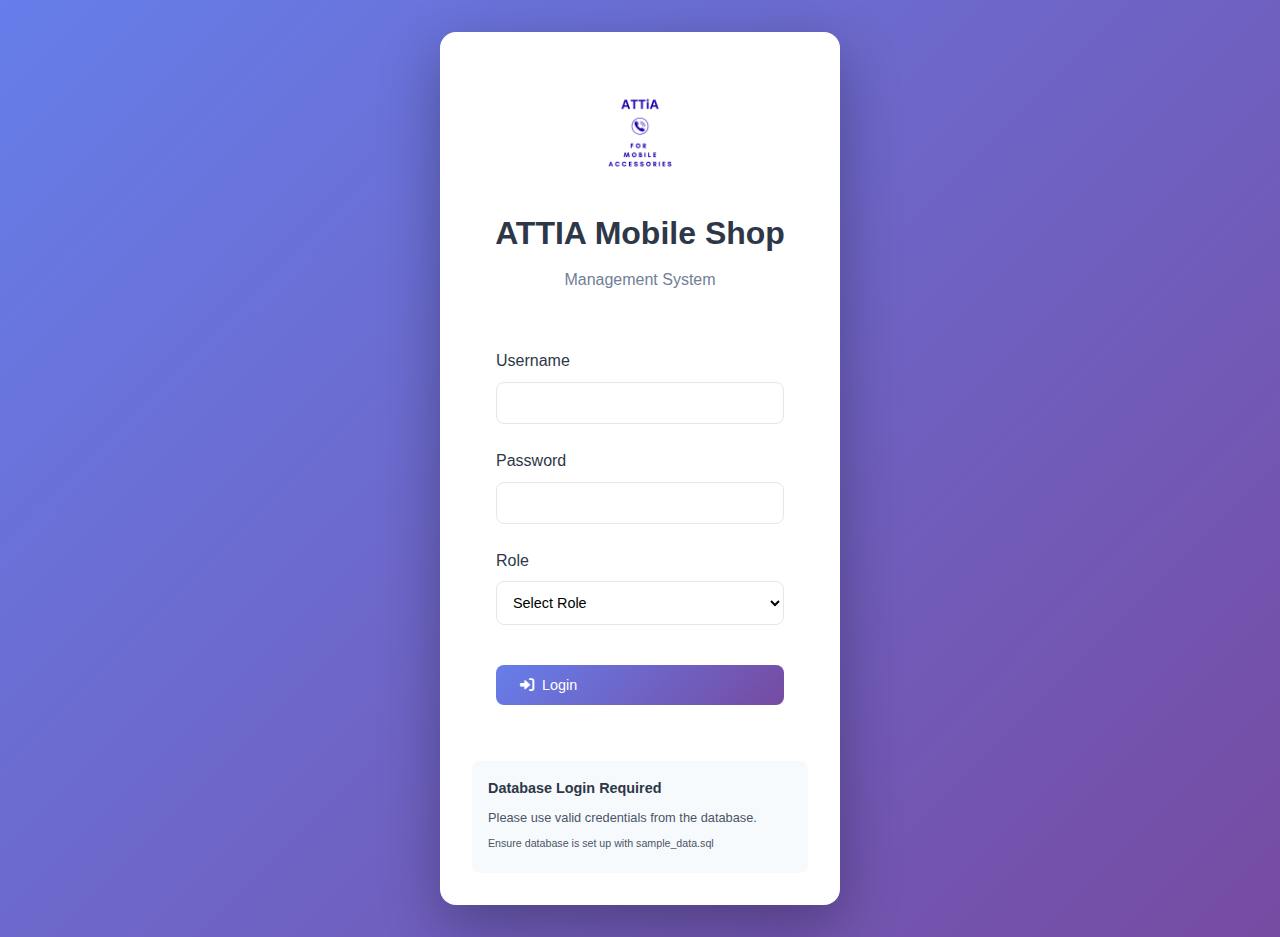
<file: index.html>
<!DOCTYPE html>
<html lang="en">
<head>
    <meta charset="UTF-8">
    <meta name="viewport" content="width=device-width, initial-scale=1.0">
    <title>ATTIA Mobile Shop - Management System</title>
    <link rel="stylesheet" href="styles.css">
    <link rel="stylesheet" href="https://cdnjs.cloudflare.com/ajax/libs/font-awesome/6.0.0/css/all.min.css">
</head>
<body>
    <!-- Login Page -->
    <div id="login-container" class="login-container">
        <div class="login-card">
            <div class="login-header">
                <img src="attia logo.png" alt="ATTIA Logo" class="login-logo">
                <h1>ATTIA Mobile Shop</h1>
                <p>Management System</p>
            </div>
            <form id="login-form" class="login-form">
                <div class="form-group">
                    <label for="username">Username</label>
                    <input type="text" id="username" required>
                </div>
                <div class="form-group">
                    <label for="password">Password</label>
                    <input type="password" id="password" required>
                </div>
                <div class="form-group">
                    <label for="role">Role</label>
                    <select id="role" required>
                        <option value="">Select Role</option>
                        <option value="staff">Staff</option>
                        <option value="admin">Admin</option>
                    </select>
                </div>
                <button type="submit" class="btn btn-primary login-btn">
                    <i class="fas fa-sign-in-alt"></i>
                    Login
                </button>
            </form>
            <div class="demo-credentials">
                <h4>Database Login Required</h4>
                <p>Please use valid credentials from the database.</p>
                <p><small>Ensure database is set up with sample_data.sql</small></p>
            </div>
        </div>
    </div>

    <!-- Main Application -->
    <div id="app-container" class="app-container" style="display: none;">
        <!-- Header -->
        <header class="header">
            <div class="header-left">
                <h1>ATTIA Mobile Shop</h1>
            </div>
            <div class="header-right">
                <div class="user-info">
                    <span id="welcome-message">Welcome, User</span>
                    <span class="user-role" id="user-role">Role</span>
                </div>
                <button class="btn btn-secondary" id="logout-btn">
                    <i class="fas fa-sign-out-alt"></i>
                    Logout
                </button>
            </div>
        </header>

        <!-- Sidebar Navigation -->
        <nav class="sidebar">
            <ul class="nav-menu" id="nav-menu">
                <li class="nav-item active" data-section="dashboard">
                    <i class="fas fa-tachometer-alt"></i>
                    <span>Dashboard</span>
                </li>
                <li class="nav-item" data-section="inventory" data-roles="admin,staff">
                    <i class="fas fa-boxes"></i>
                    <span>Inventory</span>
                </li>
                <li class="nav-item" data-section="sales" data-roles="staff">
                    <i class="fas fa-receipt"></i>
                    <span>Create Receipt</span>
                </li>
                <li class="nav-item" data-section="sales" data-roles="admin">
                    <i class="fas fa-shopping-cart"></i>
                    <span>Sales Management</span>
                </li>
                <li class="nav-item" data-section="customers" data-roles="admin">
                    <i class="fas fa-users"></i>
                    <span>Customers</span>
                </li>
                <li class="nav-item" data-section="reports" data-roles="admin">
                    <i class="fas fa-chart-bar"></i>
                    <span>Reports</span>
                </li>
                <li class="nav-item" data-section="staff-management" data-roles="admin">
                    <i class="fas fa-user-cog"></i>
                    <span>Staff Management</span>
                </li>
            </ul>
        </nav>

        <!-- Main Content -->
        <main class="main-content">
            <!-- Dashboard Section -->
            <section id="dashboard" class="content-section active">
                <div class="section-header">
                    <h2>Dashboard</h2>
                    <div class="date-info">
                        <i class="fas fa-calendar"></i>
                        <span id="current-date"></span>
                    </div>
                </div>
                
                <div class="stats-grid">
                    <div class="stat-card">
                        <div class="stat-icon">
                            <i class="fas fa-boxes"></i>
                        </div>
                        <div class="stat-info">
                            <h3 id="total-products">0</h3>
                            <p>Available Products</p>
                        </div>
                    </div>
                    <div class="stat-card">
                        <div class="stat-icon">
                            <i class="fas fa-receipt"></i>
                        </div>
                        <div class="stat-info">
                            <h3 id="total-sales">$0</h3>
                            <p>Sales Info</p>
                        </div>
                    </div>
                    <div class="stat-card">
                        <div class="stat-icon">
                            <i class="fas fa-users"></i>
                        </div>
                        <div class="stat-info">
                            <h3 id="total-customers">0</h3>
                            <p>Customer Info</p>
                        </div>
                    </div>
                </div>
            </section>

            <!-- Inventory Section -->
            <section id="inventory" class="content-section">
                <div class="section-header">
                    <h2>Inventory Management</h2>
                    <button class="btn btn-primary" id="add-product-btn">
                        <i class="fas fa-plus"></i> Add Product
                    </button>
                </div>

                <div class="search-filter">
                    <div class="search-box">
                        <i class="fas fa-search"></i>
                        <input type="text" id="search-products" placeholder="Search products...">
                    </div>
                    <select id="filter-brand">
                        <option value="">All Brands</option>
                    </select>
                </div>

                <div class="table-container">
                    <table class="data-table" id="products-table">
                        <thead>
                            <tr>
                                <th>Image</th>
                                <th>Code</th>
                                <th>Brand</th>
                                <th>Model</th>
                                <th>Price</th>
                                <th>Stock</th>
                                <th>Status</th>
                                <th>Actions</th>
                            </tr>
                        </thead>
                        <tbody id="products-tbody">
                            <tr class="no-data-row">
                                <td colspan="8">Loading products...</td>
                            </tr>
                        </tbody>
                    </table>
                </div>
            </section>

            <!-- Sales Section -->
            <section id="sales" class="content-section">
                <div class="section-header">
                    <h2><i class="fas fa-shopping-cart"></i> Sales Management</h2>
                    <button class="btn btn-primary" id="add-sale-btn" onclick="ReceiptController.showReceiptBuilder()">
                        <i class="fas fa-plus"></i>
                        Create Receipt
                    </button>
                </div>

                <!-- Receipt Builder (Staff Feature) -->
                <div id="receipt-builder" class="receipt-builder" style="display: none;">
                    <div class="receipt-card">
                        <h3><i class="fas fa-receipt"></i> Create New Receipt</h3>
                        
                        <div class="receipt-form">
                            <div class="form-row">
                                <div class="form-group">
                                    <label>Customer Name</label>
                                    <input type="text" id="receipt-customer" placeholder="Enter customer name">
                                </div>
                                <div class="form-group">
                                    <label>Phone</label>
                                    <input type="text" id="receipt-phone" placeholder="Customer phone">
                                </div>
                            </div>
                        </div>

                        <div class="receipt-items">
                            <h4>Items</h4>
                            <div class="receipt-items-list" id="receipt-items-list">
                                <p class="no-items">No items added yet. Go to Inventory to add products.</p>
                            </div>
                            
                            <div class="receipt-total">
                                <div class="total-row">
                                    <span>Subtotal:</span>
                                    <span id="receipt-subtotal">$0.00</span>
                                </div>
                                <div class="total-row">
                                    <span>Tax (10%):</span>
                                    <span id="receipt-tax">$0.00</span>
                                </div>
                                <div class="total-row final-total">
                                    <span>Total:</span>
                                    <span id="receipt-total">$0.00</span>
                                </div>
                            </div>
                        </div>

                        <div class="receipt-actions">
                            <button class="btn btn-secondary" onclick="ReceiptController.cancelReceipt()">Cancel</button>
                            <button class="btn btn-success" onclick="ReceiptController.completeReceipt()" id="complete-receipt-btn" disabled>
                                <i class="fas fa-check"></i> Complete Sale
                            </button>
                        </div>
                    </div>
                </div>

                <div class="sales-summary">
                    <div class="summary-card">
                        <h4>Today's Sales</h4>
                        <p class="amount" id="today-sales">$0</p>
                    </div>
                    <div class="summary-card">
                        <h4>This Month</h4>
                        <p class="amount" id="month-sales">$0</p>
                    </div>
                    <div class="summary-card">
                        <h4>All Time</h4>
                        <p class="amount" id="all-sales">$0</p>
                    </div>
                </div>

                <div class="table-container">
                    <table class="data-table">
                        <thead>
                            <tr>
                                <th>Receipt #</th>
                                <th>Date</th>
                                <th>Customer</th>
                                <th>Items</th>
                                <th>Quantity</th>
                                <th>Total</th>
                                <th>Actions</th>
                            </tr>
                        </thead>
                        <tbody id="sales-tbody">
                            <tr class="no-data-row">
                                <td colspan="7">Loading sales...</td>
                            </tr>
                        </tbody>
                    </table>
                </div>
            </section>

            <!-- Customers Section -->
            <section id="customers" class="content-section">
                <div class="section-header">
                    <h2>Customer Management</h2>
                    <button class="btn btn-primary" id="add-customer-btn">
                        <i class="fas fa-plus"></i> Add Customer
                    </button>
                </div>

                <div class="table-container">
                    <table class="data-table">
                        <thead>
                            <tr>
                                <th>Customer</th>
                                <th>Phone</th>
                                <th>Email</th>
                                <th>Total Purchases</th>
                                <th>Last Visit</th>
                                <th>Actions</th>
                            </tr>
                        </thead>
                        <tbody id="customers-tbody">
                            <tr class="no-data-row">
                                <td colspan="6">Loading customers...</td>
                            </tr>
                        </tbody>
                    </table>
                </div>
            </section>

            <!-- Reports Section -->
            <section id="reports" class="content-section">
                <div class="section-header">
                    <h2>Reports & Analytics</h2>
                </div>
                <div class="reports-grid">
                    <div class="report-card">
                        <h3>Sales Report</h3>
                        <p>View detailed sales analytics</p>
                        <button class="btn btn-primary">Generate Report</button>
                    </div>
                    <div class="report-card">
                        <h3>Inventory Report</h3>
                        <p>Stock levels and product performance</p>
                        <button class="btn btn-primary">Generate Report</button>
                    </div>
                </div>
            </section>

            <!-- Staff Management Section -->
            <section id="staff-management" class="content-section">
                <div class="section-header">
                    <h2>Staff Management</h2>
                    <button class="btn btn-primary" id="add-staff-btn">
                        <i class="fas fa-plus"></i> Add Staff
                    </button>
                </div>
                <div class="staff-grid">
                    <div class="staff-card">
                        <h3>Staff Members</h3>
                        <p>Manage staff accounts and permissions</p>
                    </div>
                </div>
            </section>
        </main>
    </div>

    <!-- MVC Implementation with Database Integration -->
    <script src="assets/js/app.js"></script>
    <script src="assets/js/receipt.js"></script>
</body>
</html>
</file>
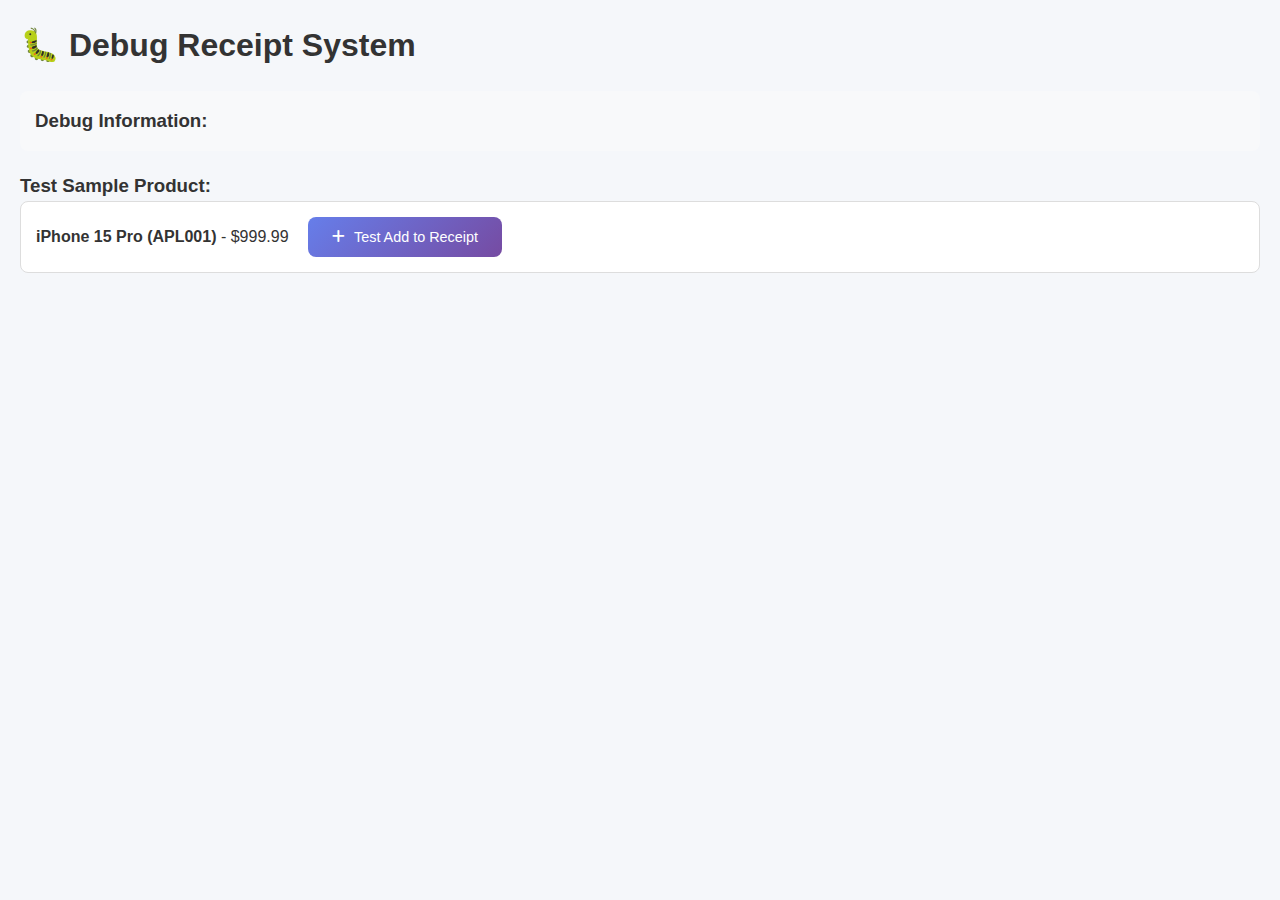
<file: debug.html>
<!DOCTYPE html>
<html lang="en">
<head>
    <meta charset="UTF-8">
    <meta name="viewport" content="width=device-width, initial-scale=1.0">
    <title>Debug Receipt System</title>
    <link rel="stylesheet" href="styles.css">
    <link rel="stylesheet" href="https://cdnjs.cloudflare.com/ajax/libs/font-awesome/6.0.0/css/all.min.css">
</head>
<body>
    <div style="padding: 20px;">
        <h1>🐛 Debug Receipt System</h1>
        
        <div id="debug-info" style="background: #f8f9fa; padding: 15px; border-radius: 8px; margin: 20px 0;">
            <h3>Debug Information:</h3>
            <div id="debug-output"></div>
        </div>

        <div style="margin: 20px 0;">
            <h3>Test Sample Product:</h3>
            <div style="background: white; padding: 15px; border: 1px solid #ddd; border-radius: 8px;">
                <strong>iPhone 15 Pro (APL001)</strong> - $999.99
                <button class="btn btn-primary" onclick="testAddToReceipt()" style="margin-left: 15px;">
                    <i class="fas fa-plus"></i> Test Add to Receipt
                </button>
            </div>
        </div>

        <div id="receipt-builder" class="receipt-builder" style="display: none;">
            <div class="receipt-card">
                <h3><i class="fas fa-receipt"></i> Receipt Builder</h3>
                <div class="receipt-items-list" id="receipt-items-list">
                    <p class="no-items">No items added yet.</p>
                </div>
                <div class="receipt-total">
                    <div class="total-row">
                        <span>Subtotal:</span>
                        <span id="receipt-subtotal">$0.00</span>
                    </div>
                    <div class="total-row">
                        <span>Tax (10%):</span>
                        <span id="receipt-tax">$0.00</span>
                    </div>
                    <div class="total-row final-total">
                        <span>Total:</span>
                        <span id="receipt-total">$0.00</span>
                    </div>
                </div>
            </div>
        </div>
    </div>

    <script src="assets/js/app.js"></script>
    <script src="assets/js/receipt.js"></script>
    <script>
        // Debug logging
        function debugLog(message) {
            const output = document.getElementById('debug-output');
            const time = new Date().toLocaleTimeString();
            output.innerHTML += `<div>[${time}] ${message}</div>`;
            console.log(message);
        }

        // Test data
        const AppData = {
            products: [
                { id: 1, code: 'APL001', brand: 'Apple', model: 'iPhone 15 Pro', price: 999.99, stock: 25 }
            ],
            currentUser: { role: 'staff', name: 'Test Staff' },
            currentReceipt: {
                items: [],
                customer: '',
                phone: '',
                customer_id: null,
                subtotal: 0,
                tax: 0,
                total: 0
            }
        };

        // Test function
        function testAddToReceipt() {
            debugLog('🧪 Testing addToReceipt function...');
            
            try {
                if (typeof ReceiptController === 'undefined') {
                    debugLog('❌ ReceiptController is undefined!');
                    return;
                }
                
                if (typeof ReceiptController.addToReceipt !== 'function') {
                    debugLog('❌ ReceiptController.addToReceipt is not a function!');
                    return;
                }
                
                debugLog('✅ ReceiptController found, calling addToReceipt(1)...');
                ReceiptController.addToReceipt(1);
                debugLog('✅ addToReceipt called successfully!');
                
            } catch (error) {
                debugLog('❌ Error: ' + error.message);
                console.error(error);
            }
        }

        // Check what's loaded
        document.addEventListener('DOMContentLoaded', function() {
            debugLog('📄 DOM loaded');
            debugLog('🔍 Checking loaded objects...');
            debugLog('AppData: ' + (typeof AppData !== 'undefined' ? '✅' : '❌'));
            debugLog('AppController: ' + (typeof AppController !== 'undefined' ? '✅' : '❌'));
            debugLog('ReceiptController: ' + (typeof ReceiptController !== 'undefined' ? '✅' : '❌'));
            
            if (typeof ReceiptController !== 'undefined') {
                debugLog('ReceiptController methods: ' + Object.keys(ReceiptController).join(', '));
            }
        });
    </script>
</body>
</html>
</file>
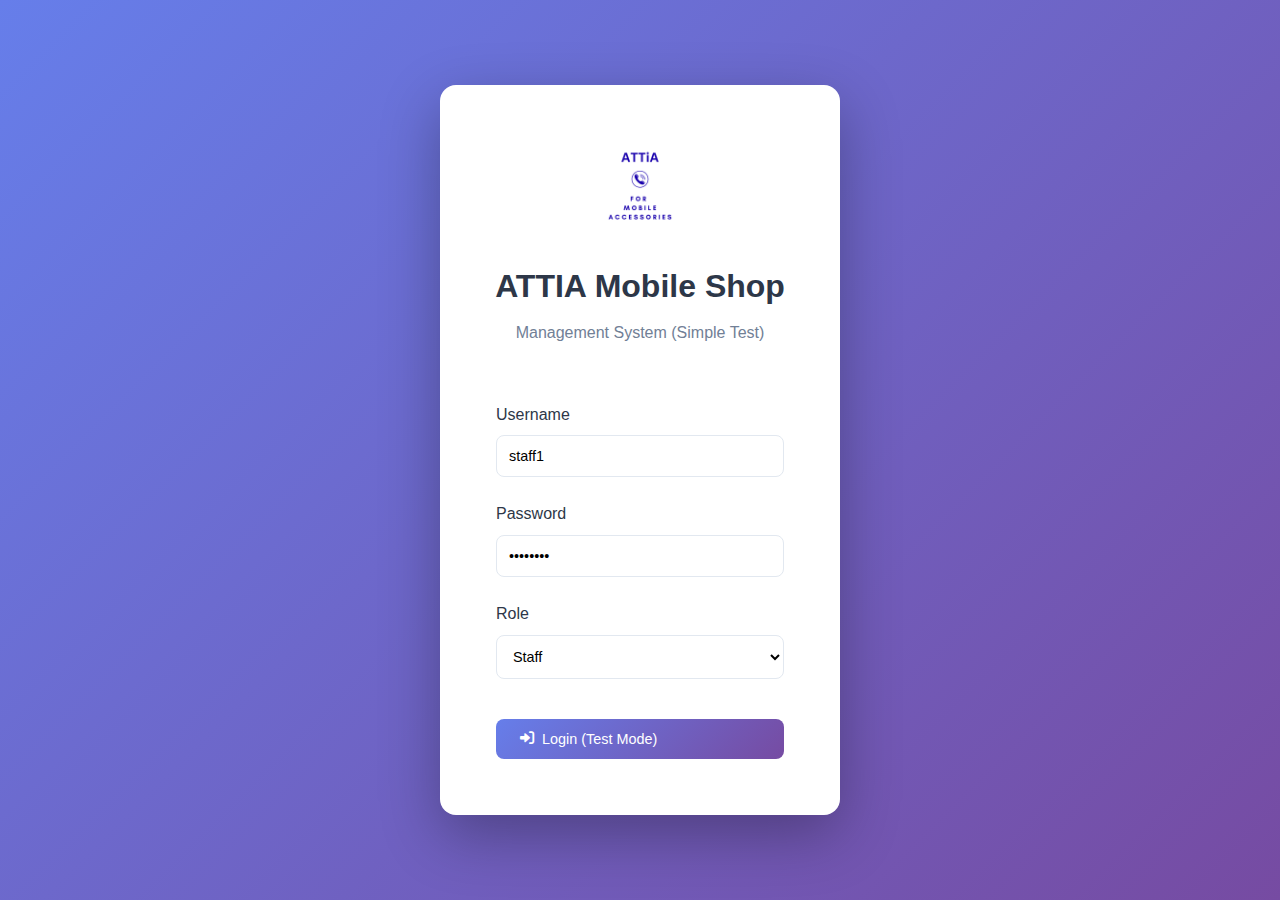
<file: index_simple.html>
<!DOCTYPE html>
<html lang="en">
<head>
    <meta charset="UTF-8">
    <meta name="viewport" content="width=device-width, initial-scale=1.0">
    <title>ATTIA Mobile Shop - Simple Test</title>
    <link rel="stylesheet" href="styles.css">
    <link rel="stylesheet" href="https://cdnjs.cloudflare.com/ajax/libs/font-awesome/6.0.0/css/all.min.css">
</head>
<body>
    <!-- Login Page -->
    <div id="login-container" class="login-container">
        <div class="login-card">
            <div class="login-header">
                <img src="attia logo.png" alt="ATTIA Logo" class="login-logo">
                <h1>ATTIA Mobile Shop</h1>
                <p>Management System (Simple Test)</p>
            </div>
            <form id="login-form" class="login-form">
                <div class="form-group">
                    <label for="username">Username</label>
                    <input type="text" id="username" value="staff1" required>
                </div>
                <div class="form-group">
                    <label for="password">Password</label>
                    <input type="password" id="password" value="staff123" required>
                </div>
                <div class="form-group">
                    <label for="role">Role</label>
                    <select id="role" required>
                        <option value="">Select Role</option>
                        <option value="staff" selected>Staff</option>
                        <option value="admin">Admin</option>
                    </select>
                </div>
                <button type="submit" class="btn btn-primary login-btn">
                    <i class="fas fa-sign-in-alt"></i>
                    Login (Test Mode)
                </button>
            </form>
        </div>
    </div>

    <!-- Main Application -->
    <div id="app-container" class="app-container" style="display: none;">
        <!-- Header -->
        <header class="header">
            <div class="header-left">
                <h1>ATTIA Mobile Shop (Test Mode)</h1>
            </div>
            <div class="header-right">
                <div class="user-info">
                    <span id="welcome-message">Welcome, User</span>
                    <span class="user-role" id="user-role">Role</span>
                </div>
                <button class="btn btn-secondary" id="logout-btn">
                    <i class="fas fa-sign-out-alt"></i>
                    Logout
                </button>
            </div>
        </header>

        <!-- Sidebar Navigation -->
        <nav class="sidebar">
            <ul class="nav-menu" id="nav-menu">
                <li class="nav-item active" data-section="dashboard">
                    <i class="fas fa-tachometer-alt"></i>
                    <span>Dashboard</span>
                </li>
                <li class="nav-item" data-section="inventory" data-roles="admin,staff">
                    <i class="fas fa-boxes"></i>
                    <span>Inventory</span>
                </li>
                <li class="nav-item" data-section="sales" data-roles="staff">
                    <i class="fas fa-receipt"></i>
                    <span>Create Receipt</span>
                </li>
            </ul>
        </nav>

        <!-- Main Content -->
        <main class="main-content">
            <!-- Dashboard Section -->
            <section id="dashboard" class="content-section active">
                <div class="section-header">
                    <h2>Dashboard</h2>
                </div>
                
                <div class="stats-grid">
                    <div class="stat-card">
                        <div class="stat-info">
                            <h3 id="total-products">3</h3>
                            <p>Available Products</p>
                        </div>
                    </div>
                </div>
            </section>

            <!-- Inventory Section -->
            <section id="inventory" class="content-section">
                <div class="section-header">
                    <h2>Inventory Management</h2>
                </div>

                <div class="table-container">
                    <table class="data-table">
                        <thead>
                            <tr>
                                <th>Code</th>
                                <th>Brand</th>
                                <th>Model</th>
                                <th>Price</th>
                                <th>Stock</th>
                                <th>Actions</th>
                            </tr>
                        </thead>
                        <tbody id="products-tbody">
                            <tr>
                                <td><strong>APL001</strong></td>
                                <td>Apple</td>
                                <td>iPhone 15 Pro</td>
                                <td>$999.99</td>
                                <td>25</td>
                                <td>
                                    <button class="btn btn-primary btn-sm" onclick="testAddToReceipt(1)">
                                        <i class="fas fa-plus"></i> Add to Receipt
                                    </button>
                                </td>
                            </tr>
                            <tr>
                                <td><strong>SAM002</strong></td>
                                <td>Samsung</td>
                                <td>Galaxy S24 Ultra</td>
                                <td>$899.99</td>
                                <td>30</td>
                                <td>
                                    <button class="btn btn-primary btn-sm" onclick="testAddToReceipt(2)">
                                        <i class="fas fa-plus"></i> Add to Receipt
                                    </button>
                                </td>
                            </tr>
                            <tr>
                                <td><strong>GOO003</strong></td>
                                <td>Google</td>
                                <td>Pixel 8 Pro</td>
                                <td>$699.99</td>
                                <td>15</td>
                                <td>
                                    <button class="btn btn-primary btn-sm" onclick="testAddToReceipt(3)">
                                        <i class="fas fa-plus"></i> Add to Receipt
                                    </button>
                                </td>
                            </tr>
                        </tbody>
                    </table>
                </div>
            </section>

            <!-- Sales Section -->
            <section id="sales" class="content-section">
                <div class="section-header">
                    <h2>Create Receipt</h2>
                </div>

                <!-- Receipt Builder -->
                <div id="receipt-builder" class="receipt-builder" style="display: none;">
                    <div class="receipt-card">
                        <h3><i class="fas fa-receipt"></i> Create New Receipt</h3>
                        
                        <div class="receipt-form">
                            <div class="form-row">
                                <div class="form-group">
                                    <label>Customer Name</label>
                                    <input type="text" id="receipt-customer" placeholder="Enter customer name">
                                </div>
                                <div class="form-group">
                                    <label>Phone</label>
                                    <input type="text" id="receipt-phone" placeholder="Customer phone">
                                </div>
                            </div>
                        </div>

                        <div class="receipt-items">
                            <h4>Items</h4>
                            <div class="receipt-items-list" id="receipt-items-list">
                                <p class="no-items">No items added yet. Go to Inventory to add products.</p>
                            </div>
                            
                            <div class="receipt-total">
                                <div class="total-row">
                                    <span>Subtotal:</span>
                                    <span id="receipt-subtotal">$0.00</span>
                                </div>
                                <div class="total-row">
                                    <span>Tax (10%):</span>
                                    <span id="receipt-tax">$0.00</span>
                                </div>
                                <div class="total-row final-total">
                                    <span>Total:</span>
                                    <span id="receipt-total">$0.00</span>
                                </div>
                            </div>
                        </div>

                        <div class="receipt-actions">
                            <button class="btn btn-secondary" onclick="cancelReceipt()">Cancel</button>
                            <button class="btn btn-success" onclick="completeReceipt()" id="complete-receipt-btn" disabled>
                                <i class="fas fa-check"></i> Complete Sale
                            </button>
                        </div>
                    </div>
                </div>
            </section>
        </main>
    </div>

    <script>
        // Simple test data
        const testProducts = [
            { id: 1, code: 'APL001', brand: 'Apple', model: 'iPhone 15 Pro', price: 999.99, stock: 25 },
            { id: 2, code: 'SAM002', brand: 'Samsung', model: 'Galaxy S24 Ultra', price: 899.99, stock: 30 },
            { id: 3, code: 'GOO003', brand: 'Google', model: 'Pixel 8 Pro', price: 699.99, stock: 15 }
        ];

        let currentReceipt = {
            items: [],
            subtotal: 0,
            tax: 0,
            total: 0
        };

        // Simple login
        document.getElementById('login-form').addEventListener('submit', function(e) {
            e.preventDefault();
            document.getElementById('login-container').style.display = 'none';
            document.getElementById('app-container').style.display = 'block';
            document.getElementById('welcome-message').textContent = 'Welcome, Test Staff';
            document.getElementById('user-role').textContent = 'Staff';
        });

        // Navigation
        document.addEventListener('click', function(e) {
            if (e.target.closest('.nav-item')) {
                const section = e.target.closest('.nav-item').dataset.section;
                if (section) {
                    document.querySelectorAll('.content-section').forEach(s => s.classList.remove('active'));
                    document.querySelectorAll('.nav-item').forEach(n => n.classList.remove('active'));
                    document.getElementById(section).classList.add('active');
                    e.target.closest('.nav-item').classList.add('active');
                }
            }
        });

        // Add to receipt function
        function testAddToReceipt(productId) {
            console.log('Adding product', productId, 'to receipt');
            
            const product = testProducts.find(p => p.id === productId);
            if (!product) {
                alert('Product not found!');
                return;
            }

            // Check if already in receipt
            const existingItem = currentReceipt.items.find(item => item.productId === productId);
            
            if (existingItem) {
                existingItem.quantity++;
                existingItem.total = existingItem.quantity * existingItem.price;
            } else {
                currentReceipt.items.push({
                    productId: productId,
                    code: product.code,
                    name: `${product.brand} ${product.model}`,
                    price: product.price,
                    quantity: 1,
                    total: product.price
                });
            }

            updateReceiptDisplay();
            showReceiptBuilder();
            
            // Button feedback
            const button = event.target.closest('button');
            const originalText = button.innerHTML;
            button.innerHTML = '<i class="fas fa-check"></i> Added!';
            button.style.backgroundColor = '#28a745';
            setTimeout(() => {
                button.innerHTML = originalText;
                button.style.backgroundColor = '';
            }, 1500);

            showNotification(`${product.brand} ${product.model} added to receipt!`);
        }

        function showReceiptBuilder() {
            document.getElementById('receipt-builder').style.display = 'block';
            document.getElementById('receipt-builder').scrollIntoView({ behavior: 'smooth' });
        }

        function cancelReceipt() {
            document.getElementById('receipt-builder').style.display = 'none';
            currentReceipt.items = [];
            updateReceiptDisplay();
        }

        function updateReceiptDisplay() {
            const itemsList = document.getElementById('receipt-items-list');
            
            if (currentReceipt.items.length === 0) {
                itemsList.innerHTML = '<p class="no-items">No items added yet. Go to Inventory to add products.</p>';
            } else {
                itemsList.innerHTML = currentReceipt.items.map(item => `
                    <div class="receipt-item">
                        <div class="item-info">
                            <strong>${item.name}</strong>
                            <div class="item-code">Code: ${item.code}</div>
                        </div>
                        <div class="item-quantity">
                            <button class="qty-btn" onclick="changeQuantity(${item.productId}, -1)">-</button>
                            <span class="qty-display">${item.quantity}</span>
                            <button class="qty-btn" onclick="changeQuantity(${item.productId}, 1)">+</button>
                        </div>
                        <div class="item-price">$${item.price.toFixed(2)}</div>
                        <div class="item-total">$${item.total.toFixed(2)}</div>
                        <button class="btn-remove" onclick="removeFromReceipt(${item.productId})">
                            <i class="fas fa-trash"></i>
                        </button>
                    </div>
                `).join('');
            }

            // Calculate totals
            const subtotal = currentReceipt.items.reduce((sum, item) => sum + item.total, 0);
            const tax = subtotal * 0.1;
            const total = subtotal + tax;

            document.getElementById('receipt-subtotal').textContent = `$${subtotal.toFixed(2)}`;
            document.getElementById('receipt-tax').textContent = `$${tax.toFixed(2)}`;
            document.getElementById('receipt-total').textContent = `$${total.toFixed(2)}`;

            document.getElementById('complete-receipt-btn').disabled = currentReceipt.items.length === 0;
        }

        function changeQuantity(productId, change) {
            const item = currentReceipt.items.find(item => item.productId === productId);
            if (!item) return;

            const newQuantity = item.quantity + change;
            if (newQuantity <= 0) {
                removeFromReceipt(productId);
            } else {
                item.quantity = newQuantity;
                item.total = item.quantity * item.price;
                updateReceiptDisplay();
            }
        }

        function removeFromReceipt(productId) {
            currentReceipt.items = currentReceipt.items.filter(item => item.productId !== productId);
            updateReceiptDisplay();
        }

        function completeReceipt() {
            const customerName = document.getElementById('receipt-customer').value.trim();
            if (!customerName) {
                alert('Please enter customer name');
                return;
            }
            alert('Receipt completed! (This is test mode - no database save)');
            cancelReceipt();
        }

        function showNotification(message) {
            const notification = document.createElement('div');
            notification.className = 'notification notification-success';
            notification.innerHTML = `<i class="fas fa-check-circle"></i><span>${message}</span>`;
            document.body.appendChild(notification);
            setTimeout(() => notification.remove(), 3000);
        }

        // Logout
        document.getElementById('logout-btn').addEventListener('click', function() {
            location.reload();
        });
    </script>
</body>
</html>
</file>
<file: styles.css>
/* Reset and Base Styles */
* {
    margin: 0;
    padding: 0;
    box-sizing: border-box;
}

body {
    font-family: 'Segoe UI', Tahoma, Geneva, Verdana, sans-serif;
    background-color: #f5f7fa;
    color: #333;
    line-height: 1.6;
}

/* Login Styles */
.login-container {
    display: flex;
    justify-content: center;
    align-items: center;
    min-height: 100vh;
    background: linear-gradient(135deg, #667eea 0%, #764ba2 100%);
    padding: 2rem;
}

.login-card {
    background: white;
    padding: 2rem;
    border-radius: 16px;
    box-shadow: 0 20px 60px rgba(0,0,0,0.3);
    width: 100%;
    max-width: 400px;
    text-align: center;
}

.login-header {
    margin-bottom: 2rem;
}

.login-header .login-logo {
    width:  120px;
    height: 120px;
    object-fit: contain;
    margin-bottom: 1rem;
}

.login-header h1 {
    font-size: 2rem;
    color: #2d3748;
    margin-bottom: 0.5rem;
}

.login-header p {
    color: #718096;
    font-size: 1rem;
}

.login-form {
    text-align: left;
}

.login-btn {
    width: 100%;
    padding: 1rem;
    font-size: 1rem;
    margin-top: 1rem;
}

.demo-credentials {
    margin-top: 2rem;
    padding: 1rem;
    background: #f7fafc;
    border-radius: 8px;
    text-align: left;
}

.demo-credentials h4 {
    color: #2d3748;
    margin-bottom: 0.5rem;
    font-size: 0.9rem;
}

.demo-credentials p {
    color: #4a5568;
    font-size: 0.8rem;
    margin-bottom: 0.25rem;
}

.user-role {
    background: #667eea;
    color: white;
    padding: 0.25rem 0.75rem;
    border-radius: 12px;
    font-size: 0.8rem;
    margin-left: 0.5rem;
}

.container {
    display: grid;
    grid-template-areas: 
        "header header"
        "sidebar main";
    grid-template-columns: 250px 1fr;
    grid-template-rows: 70px 1fr;
    min-height: 100vh;
}

/* Header Styles */
.header {
    grid-area: header;
    background: linear-gradient(135deg, #667eea 0%, #764ba2 100%);
    color: white;
    display: flex;
    justify-content: space-between;
    align-items: center;
    padding: 0 2rem;
    box-shadow: 0 2px 10px rgba(0,0,0,0.1);
}

.logo {
    display: flex;
    align-items: center;
    gap: 0.5rem;
}

.logo .header-logo {
    width: 100px;
    height: 100px;
    object-fit: contain;
}

.logo h1 {
    font-size: 1.5rem;
    font-weight: 600;
}

.user-info {
    display: flex;
    align-items: center;
    gap: 0.5rem;
    font-size: 0.9rem;
}

.user-info i {
    font-size: 1.5rem;
}

/* Sidebar Styles */
.sidebar {
    grid-area: sidebar;
    background: white;
    box-shadow: 2px 0 10px rgba(0,0,0,0.1);
    padding: 1rem 0;
}

.nav-menu {
    list-style: none;
}

.nav-item {
    display: flex;
    align-items: center;
    gap: 0.75rem;
    padding: 1rem 1.5rem;
    cursor: pointer;
    transition: all 0.3s ease;
    border-left: 3px solid transparent;
}

.nav-item:hover {
    background-color: #f8f9ff;
    border-left-color: #667eea;
}

.nav-item.active {
    background-color: #f0f3ff;
    border-left-color: #667eea;
    color: #667eea;
}

.nav-item i {
    font-size: 1.1rem;
    width: 20px;
}

.nav-item span {
    font-weight: 500;
}

/* Main Content Styles */
.main-content {
    grid-area: main;
    padding: 2rem;
    overflow-y: auto;
}

.content-section {
    display: none;
}

.content-section.active {
    display: block;
}

.section-header {
    display: flex;
    justify-content: space-between;
    align-items: center;
    margin-bottom: 2rem;
}

.section-header h2 {
    font-size: 1.8rem;
    color: #2d3748;
}

.date-info {
    display: flex;
    align-items: center;
    gap: 0.5rem;
    color: #718096;
    font-size: 0.9rem;
}

/* Button Styles */
.btn {
    padding: 0.75rem 1.5rem;
    border: none;
    border-radius: 8px;
    cursor: pointer;
    font-size: 0.9rem;
    font-weight: 500;
    transition: all 0.3s ease;
    display: inline-flex;
    align-items: center;
    gap: 0.5rem;
}

.btn-primary {
    background: linear-gradient(135deg, #667eea 0%, #764ba2 100%);
    color: white;
}

.btn-primary:hover {
    transform: translateY(-2px);
    box-shadow: 0 5px 15px rgba(102, 126, 234, 0.4);
}

.btn-secondary {
    background: #e2e8f0;
    color: #4a5568;
}

.btn-secondary:hover {
    background: #cbd5e0;
}

.btn-danger {
    background: #e53e3e;
    color: white;
}

.btn-danger:hover {
    background: #c53030;
}

.btn-warning {
    background: #f6ad55;
    color: white;
}

.btn-warning:hover {
    background: #ed8936;
}

/* Stats Grid */
.stats-grid {
    display: flex;
    flex-direction: row;
    gap: 1.5rem;
    margin-bottom: 2rem;
    flex-wrap: wrap;
}

.stat-card {
    background: white;
    padding: 1.5rem;
    border-radius: 12px;
    box-shadow: 0 4px 15px rgba(0,0,0,0.1);
    display: flex;
    align-items: center;
    gap: 1rem;
    flex: 1;
    min-width: 200px;
    transition: transform 0.3s ease;
}

.stat-card:hover {
    transform: translateY(-5px);
}

.stat-icon {
    width: 60px;
    height: 60px;
    border-radius: 12px;
    display: flex;
    align-items: center;
    justify-content: center;
    font-size: 1.5rem;
    color: white;
}

.stat-card:nth-child(1) .stat-icon {
    background: linear-gradient(135deg, #667eea 0%, #764ba2 100%);
}

.stat-card:nth-child(2) .stat-icon {
    background: linear-gradient(135deg, #f093fb 0%, #f5576c 100%);
}

.stat-card:nth-child(3) .stat-icon {
    background: linear-gradient(135deg, #4facfe 0%, #00f2fe 100%);
}

.stat-card:nth-child(4) .stat-icon {
    background: linear-gradient(135deg, #43e97b 0%, #38f9d7 100%);
}

.stat-info h3 {
    font-size: 1.8rem;
    font-weight: 700;
    color: #2d3748;
    margin-bottom: 0.25rem;
}

.stat-info p {
    color: #718096;
    font-size: 0.9rem;
}

/* Recent Activities */
.recent-activities {
    background: white;
    padding: 1.5rem;
    border-radius: 12px;
    box-shadow: 0 4px 15px rgba(0,0,0,0.1);
}

.recent-activities h3 {
    margin-bottom: 1rem;
    color: #2d3748;
}

.activity-list {
    max-height: 300px;
    overflow-y: auto;
}

.activity-item {
    padding: 0.75rem 0;
    border-bottom: 1px solid #e2e8f0;
    display: flex;
    justify-content: space-between;
    align-items: center;
}

.activity-item:last-child {
    border-bottom: none;
}

.activity-info {
    flex: 1;
}

.activity-time {
    color: #718096;
    font-size: 0.8rem;
}

/* Search and Filter */
.search-filter {
    display: flex;
    gap: 1rem;
    margin-bottom: 1.5rem;
    flex-wrap: wrap;
}

.search-box {
    position: relative;
    flex: 1;
    min-width: 250px;
}

.search-box i {
    position: absolute;
    left: 1rem;
    top: 50%;
    transform: translateY(-50%);
    color: #718096;
}

.search-box input {
    width: 100%;
    padding: 0.75rem 1rem 0.75rem 2.5rem;
    border: 1px solid #e2e8f0;
    border-radius: 8px;
    font-size: 0.9rem;
    transition: border-color 0.3s ease;
}

.search-box input:focus {
    outline: none;
    border-color: #667eea;
    box-shadow: 0 0 0 3px rgba(102, 126, 234, 0.1);
}

select {
    padding: 0.75rem 1rem;
    border: 1px solid #e2e8f0;
    border-radius: 8px;
    font-size: 0.9rem;
    background: white;
    cursor: pointer;
}

select:focus {
    outline: none;
    border-color: #667eea;
}

/* Table Styles */
.table-container {
    background: white;
    border-radius: 12px;
    box-shadow: 0 4px 15px rgba(0,0,0,0.1);
    overflow: hidden;
}

.data-table {
    width: 100%;
    border-collapse: collapse;
}

.data-table th {
    background: #f7fafc;
    padding: 1rem;
    text-align: left;
    font-weight: 600;
    color: #2d3748;
    border-bottom: 1px solid #e2e8f0;
}

.data-table td {
    padding: 1rem;
    border-bottom: 1px solid #f1f5f9;
}

.data-table tr:hover {
    background: #f8f9ff;
}

.no-data-row td {
    text-align: center;
    color: #718096;
    padding: 2rem;
}

.no-data {
    text-align: center;
    color: #718096;
    padding: 2rem;
}

/* Product Image */
.product-image {
    width: 50px;
    height: 50px;
    object-fit: cover;
    border-radius: 8px;
}

/* Status Badge */
.status-badge {
    padding: 0.25rem 0.75rem;
    border-radius: 20px;
    font-size: 0.8rem;
    font-weight: 500;
}

.status-in-stock {
    background: #c6f6d5;
    color: #22543d;
}

.status-low-stock {
    background: #fed7d7;
    color: #742a2a;
}

.status-out-of-stock {
    background: #e2e8f0;
    color: #4a5568;
}

/* Action Buttons */
.action-buttons {
    display: flex;
    gap: 0.5rem;
}

.btn-sm {
    padding: 0.5rem 0.75rem;
    font-size: 0.8rem;
}

/* Sales Summary */
.sales-summary {
    display: grid;
    grid-template-columns: repeat(auto-fit, minmax(200px, 1fr));
    gap: 1rem;
    margin-bottom: 2rem;
}

.summary-card {
    background: white;
    padding: 1.5rem;
    border-radius: 12px;
    box-shadow: 0 4px 15px rgba(0,0,0,0.1);
    text-align: center;
}

.summary-card h4 {
    color: #718096;
    font-size: 0.9rem;
    margin-bottom: 0.5rem;
}

.summary-card .amount {
    font-size: 1.5rem;
    font-weight: 700;
    color: #2d3748;
}

/* Reports */
.report-filters {
    display: flex;
    gap: 1rem;
    margin-bottom: 2rem;
    align-items: center;
}

.reports-grid {
    display: grid;
    grid-template-columns: repeat(auto-fit, minmax(400px, 1fr));
    gap: 2rem;
}

.report-card {
    background: white;
    padding: 1.5rem;
    border-radius: 12px;
    box-shadow: 0 4px 15px rgba(0,0,0,0.1);
}

.report-card h4 {
    margin-bottom: 1rem;
    color: #2d3748;
}

.chart-placeholder {
    text-align: center;
    padding: 3rem;
    color: #718096;
    border: 2px dashed #e2e8f0;
    border-radius: 8px;
}

.chart-placeholder i {
    font-size: 3rem;
    margin-bottom: 1rem;
    display: block;
}

.top-products {
    max-height: 300px;
    overflow-y: auto;
}

.top-product-item {
    display: flex;
    justify-content: space-between;
    align-items: center;
    padding: 0.75rem 0;
    border-bottom: 1px solid #f1f5f9;
}

.top-product-item:last-child {
    border-bottom: none;
}

/* Modal Styles */
.modal {
    display: none;
    position: fixed;
    z-index: 1000;
    left: 0;
    top: 0;
    width: 100%;
    height: 100%;
    background-color: rgba(0,0,0,0.5);
    backdrop-filter: blur(5px);
}

.modal-content {
    background-color: white;
    margin: 5% auto;
    padding: 0;
    border-radius: 12px;
    width: 90%;
    max-width: 500px;
    box-shadow: 0 20px 60px rgba(0,0,0,0.3);
    animation: modalSlideIn 0.3s ease;
}

@keyframes modalSlideIn {
    from {
        opacity: 0;
        transform: translateY(-50px);
    }
    to {
        opacity: 1;
        transform: translateY(0);
    }
}

.modal-header {
    display: flex;
    justify-content: space-between;
    align-items: center;
    padding: 1.5rem;
    border-bottom: 1px solid #e2e8f0;
}

.modal-header h3 {
    color: #2d3748;
    font-size: 1.3rem;
}

.close {
    font-size: 1.5rem;
    cursor: pointer;
    color: #718096;
    transition: color 0.3s ease;
}

.close:hover {
    color: #2d3748;
}

/* Form Styles */
form {
    padding: 1.5rem;
}

.form-group {
    margin-bottom: 1.5rem;
}

.form-group label {
    display: block;
    margin-bottom: 0.5rem;
    font-weight: 500;
    color: #2d3748;
}

.form-group input,
.form-group select,
.form-group textarea {
    width: 100%;
    padding: 0.75rem;
    border: 1px solid #e2e8f0;
    border-radius: 8px;
    font-size: 0.9rem;
    transition: border-color 0.3s ease;
}

.form-group input:focus,
.form-group select:focus,
.form-group textarea:focus {
    outline: none;
    border-color: #667eea;
    box-shadow: 0 0 0 3px rgba(102, 126, 234, 0.1);
}

.form-group textarea {
    resize: vertical;
    min-height: 80px;
}

.form-actions {
    display: flex;
    gap: 1rem;
    justify-content: flex-end;
    margin-top: 2rem;
    padding-top: 1rem;
    border-top: 1px solid #e2e8f0;
}

/* Responsive Design */
@media (max-width: 768px) {
    .container {
        grid-template-areas: 
            "header"
            "main";
        grid-template-columns: 1fr;
        grid-template-rows: 70px 1fr;
    }
    
    .sidebar {
        display: none;
    }
    
    .main-content {
        padding: 1rem;
    }
    
    .stats-grid {
        grid-template-columns: 1fr;
    }
    
    .search-filter {
        flex-direction: column;
    }
    
    .search-box {
        min-width: auto;
    }
    
    .section-header {
        flex-direction: column;
        gap: 1rem;
        align-items: flex-start;
    }
    
    .data-table {
        font-size: 0.8rem;
    }
    
    .data-table th,
    .data-table td {
        padding: 0.5rem;
    }
    
    .modal-content {
        width: 95%;
        margin: 10% auto;
    }
    
    .form-actions {
        flex-direction: column;
    }
    
    .reports-grid {
        grid-template-columns: 1fr;
    }
}

@media (max-width: 480px) {
    .header {
        padding: 0 1rem;
    }
    
    .logo h1 {
        font-size: 1.2rem;
    }
    
    .user-info span {
        display: none;
    }
    
    .btn {
        padding: 0.5rem 1rem;
        font-size: 0.8rem;
    }
    
    .section-header h2 {
        font-size: 1.5rem;
    }
}

/* Loading Animation */
.loading {
    display: inline-block;
    width: 20px;
    height: 20px;
    border: 3px solid #f3f3f3;
    border-top: 3px solid #667eea;
    border-radius: 50%;
    animation: spin 1s linear infinite;
}

@keyframes spin {
    0% { transform: rotate(0deg); }
    100% { transform: rotate(360deg); }
}

/* Success/Error Messages */
.message {
    padding: 0.75rem 1rem;
    border-radius: 8px;
    margin-bottom: 1rem;
    display: flex;
    align-items: center;
    gap: 0.5rem;
}

.message-success {
    background: #c6f6d5;
    color: #22543d;
    border: 1px solid #9ae6b4;
}

.message-error {
    background: #fed7d7;
    color: #742a2a;
    border: 1px solid #fc8181;
}

.message-info {
    background: #bee3f8;
    color: #2a4365;
    border: 1px solid #90cdf4;
}

/* Role and Status Badges */
.role-badge {
    padding: 0.25rem 0.75rem;
    border-radius: 20px;
    font-size: 0.8rem;
    font-weight: 500;
}

.role-admin {
    background: #667eea;
    color: white;
}

.role-staff {
    background: #4facfe;
    color: white;
}

.status-active {
    background: #c6f6d5;
    color: #22543d;
}

.status-inactive {
    background: #fed7d7;
    color: #742a2a;
}

/* Summary Stats */
.summary-stats {
    display: flex;
    gap: 1rem;
    flex-wrap: wrap;
    margin-top: 0.5rem;
}

.summary-stats .stat {
    padding: 0.25rem 0.75rem;
    background: #f7fafc;
    border-radius: 20px;
    font-size: 0.8rem;
    font-weight: 500;
}

.summary-stats .stat.success {
    background: #c6f6d5;
    color: #22543d;
}

.summary-stats .stat.info {
    background: #bee3f8;
    color: #2a4365;
}

.summary-stats .stat.warning {
    background: #faf089;
    color: #744210;
}

.summary-stats .stat.danger {
    background: #fed7d7;
    color: #742a2a;
}

/* Receipt Builder Styles */
.receipt-builder {
    position: fixed;
    top: 0;
    left: 0;
    right: 0;
    bottom: 0;
    background: rgba(0,0,0,0.5);
    z-index: 1000;
    display: flex;
    align-items: center;
    justify-content: center;
}

/* Receipt Builder */
.receipt-builder {
    background: #f8f9fa;
    border-radius: 12px;
    padding: 1.5rem;
    margin-bottom: 2rem;
    margin-bottom: 1.5rem;
    color: #2d3748;
    display: flex;
    align-items: center;
    gap: 0.5rem;
}

.receipt-item {
    display: flex;
    align-items: center;
    justify-content: space-between;
    padding: 12px;
    background: white;
    border-radius: 8px;
    margin-bottom: 8px;
    border: 1px solid #e9ecef;
}

.item-info {
    flex: 2;
}

.item-code {
    font-size: 0.85em;
    color: #6c757d;
    margin-top: 4px;
}

.item-quantity {
    display: flex;
    align-items: center;
    gap: 8px;
}

.qty-btn {
    width: 30px;
    height: 30px;
    border: 1px solid #dee2e6;
    background: #f8f9fa;
    border-radius: 4px;
    cursor: pointer;
    display: flex;
    align-items: center;
    justify-content: center;
    font-weight: bold;
}

.qty-btn:hover {
    background: #e9ecef;
}

.qty-display {
    min-width: 30px;
    text-align: center;
    font-weight: bold;
}

.item-price, .item-total {
    font-weight: bold;
    min-width: 80px;
    text-align: right;
}

.btn-remove {
    background: #dc3545;
    color: white;
    border: none;
    width: 30px;
    height: 30px;
    border-radius: 4px;
    cursor: pointer;
    display: flex;
    align-items: center;
    justify-content: center;
}

.btn-remove:hover {
    background: #c82333;
}

.no-items {
    text-align: center;
    color: #6c757d;
    font-style: italic;
    padding: 20px;
}

/* Notification System */
.notification {
    position: fixed;
    top: 20px;
    right: 20px;
    padding: 12px 20px;
    border-radius: 8px;
    color: white;
    font-weight: 500;
    z-index: 9999;
    display: flex;
    align-items: center;
    gap: 8px;
    box-shadow: 0 4px 12px rgba(0,0,0,0.2);
    animation: slideIn 0.3s ease-out;
}

.notification-success {
    background: #28a745;
}

.notification-info {
    background: #007bff;
}

.notification-warning {
    background: #ffc107;
    color: #212529;
}

.notification-error {
    background: #dc3545;
}

@keyframes slideIn {
    from {
        transform: translateX(100%);
        opacity: 0;
    }
    to {
        transform: translateX(0);
        opacity: 1;
    }
}

.form-row {
    display: grid;
    grid-template-columns: 1fr 1fr;
    gap: 1rem;
    margin-bottom: 1.5rem;
}

.receipt-items {
    margin: 1.5rem 0;
}

.receipt-items h4 {
    margin-bottom: 1rem;
    color: #4a5568;
}

.receipt-items-list {
    border: 1px solid #e2e8f0;
    border-radius: 8px;
    padding: 1rem;
    margin-bottom: 1rem;
    min-height: 200px;
}

.no-items {
    text-align: center;
    color: #718096;
    font-style: italic;
    margin: 2rem 0;
}

.receipt-item {
    display: grid;
    grid-template-columns: 2fr 120px 80px 80px 40px;
    gap: 1rem;
    align-items: center;
    padding: 0.75rem;
    border-bottom: 1px solid #f7fafc;
    background: #f8f9fa;
    border-radius: 6px;
    margin-bottom: 0.5rem;
}

.item-info strong {
    color: #2d3748;
}

.item-code {
    font-size: 0.8rem;
    color: #718096;
    margin-top: 0.25rem;
}

.item-quantity {
    display: flex;
    align-items: center;
    gap: 0.5rem;
}

.item-quantity button {
    width: 30px;
    height: 30px;
    border: 1px solid #cbd5e0;
    background: white;
    border-radius: 4px;
    display: flex;
    align-items: center;
    justify-content: center;
    cursor: pointer;
    font-weight: bold;
}

.item-quantity button:hover {
    background: #f7fafc;
}

.item-price, .item-total {
    font-weight: 600;
    color: #2d3748;
}

.btn-remove {
    width: 32px;
    height: 32px;
    border: none;
    background: #fed7d7;
    color: #c53030;
    border-radius: 4px;
    cursor: pointer;
    display: flex;
    align-items: center;
    justify-content: center;
}

.btn-remove:hover {
    background: #feb2b2;
}

.receipt-total {
    border-top: 2px solid #e2e8f0;
    padding-top: 1rem;
    margin-top: 1rem;
}

.total-row {
    display: flex;
    justify-content: space-between;
    margin-bottom: 0.5rem;
    font-size: 1rem;
}

.final-total {
    font-size: 1.2rem;
    font-weight: bold;
    color: #2d3748;
    border-top: 1px solid #cbd5e0;
    padding-top: 0.5rem;
    margin-top: 0.5rem;
}

.receipt-actions {
    display: flex;
    gap: 1rem;
    justify-content: flex-end;
    margin-top: 2rem;
    padding-top: 1rem;
    border-top: 1px solid #e2e8f0;
}

.btn-success {
    background: #48bb78;
    color: white;
}

.btn-success:hover {
    background: #38a169;
}

.btn-success:disabled {
    background: #cbd5e0;
    color: #a0aec0;
    cursor: not-allowed;
}

/* Product Image Styles */
.product-image {
    width: 50px;
    height: 50px;
    object-fit: cover;
    border-radius: 6px;
}

/* Status Badge Styles */
.status-in-stock {
    background: #c6f6d5;
    color: #22543d;
    padding: 0.25rem 0.75rem;
    border-radius: 20px;
    font-size: 0.8rem;
    font-weight: 500;
}

.status-low-stock {
    background: #fed7d7;
    color: #742a2a;
    padding: 0.25rem 0.75rem;
    border-radius: 20px;
    font-size: 0.8rem;
    font-weight: 500;
}
</file>
